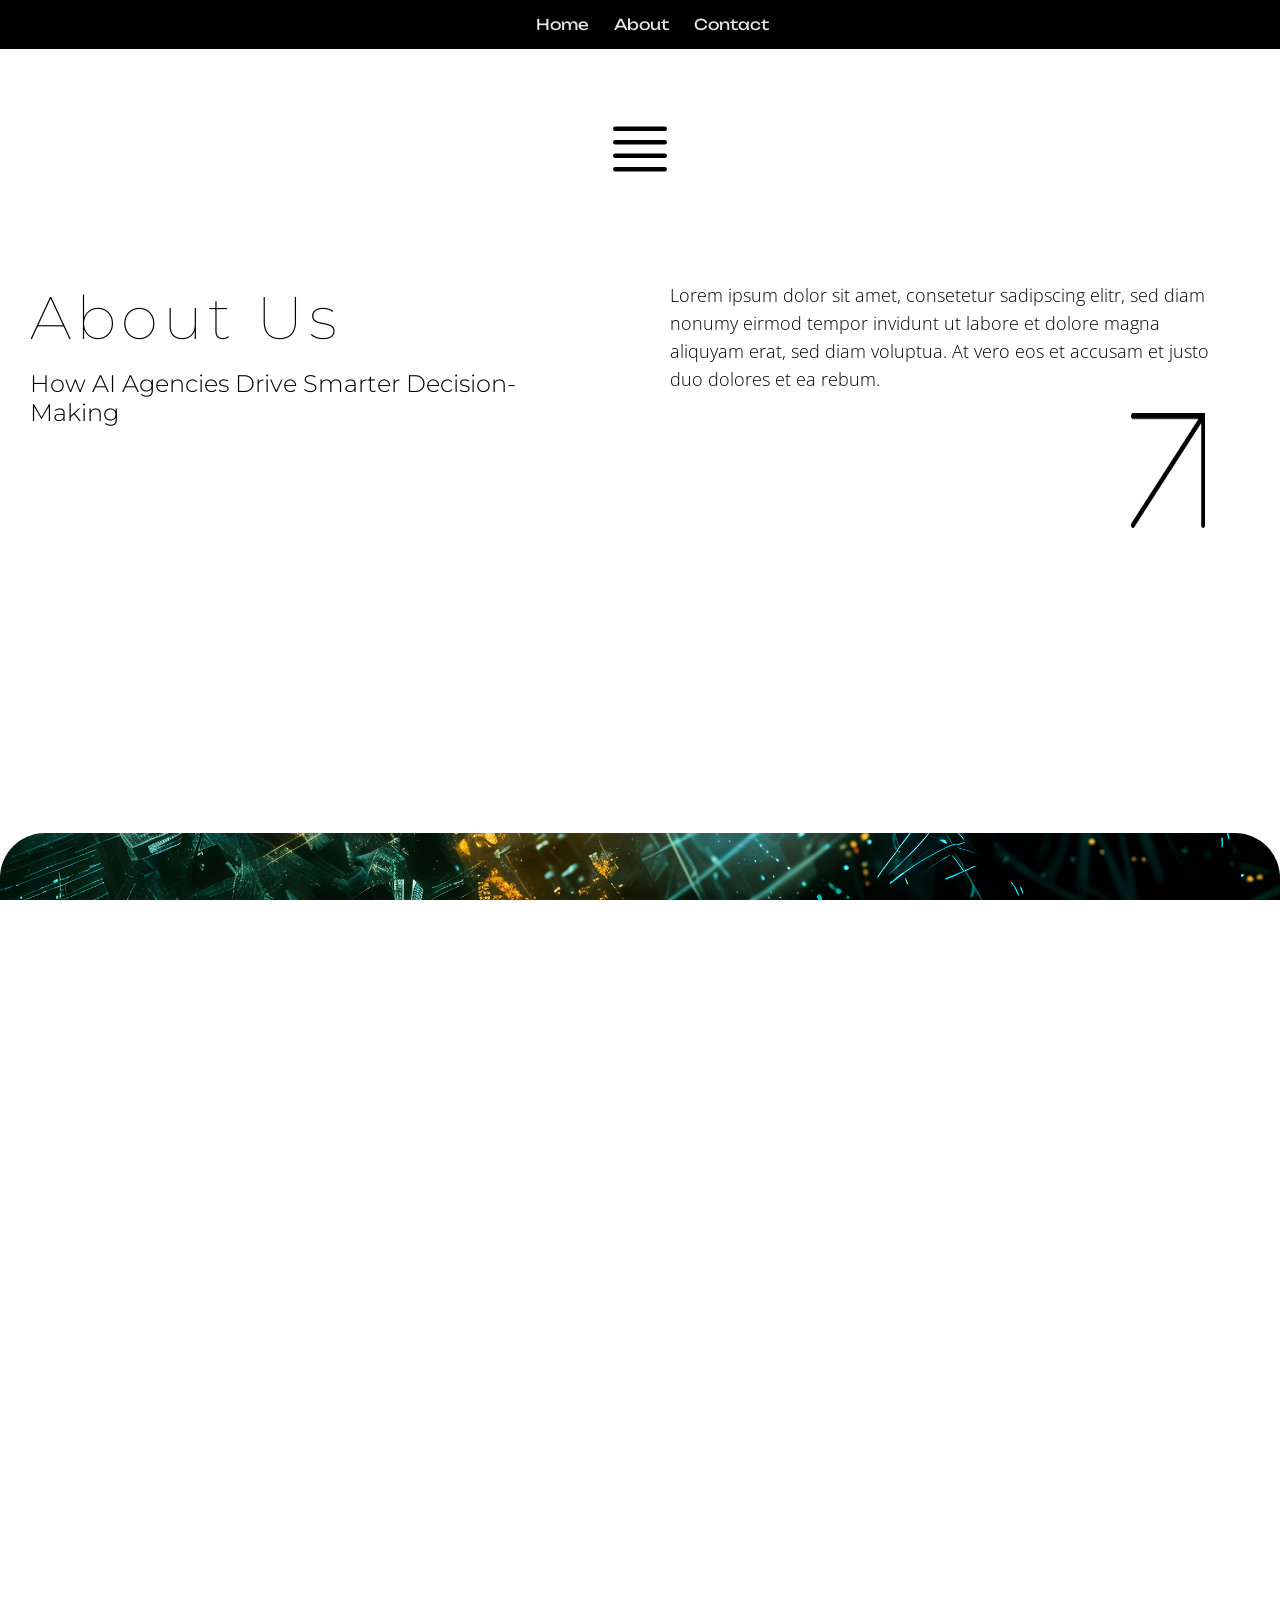
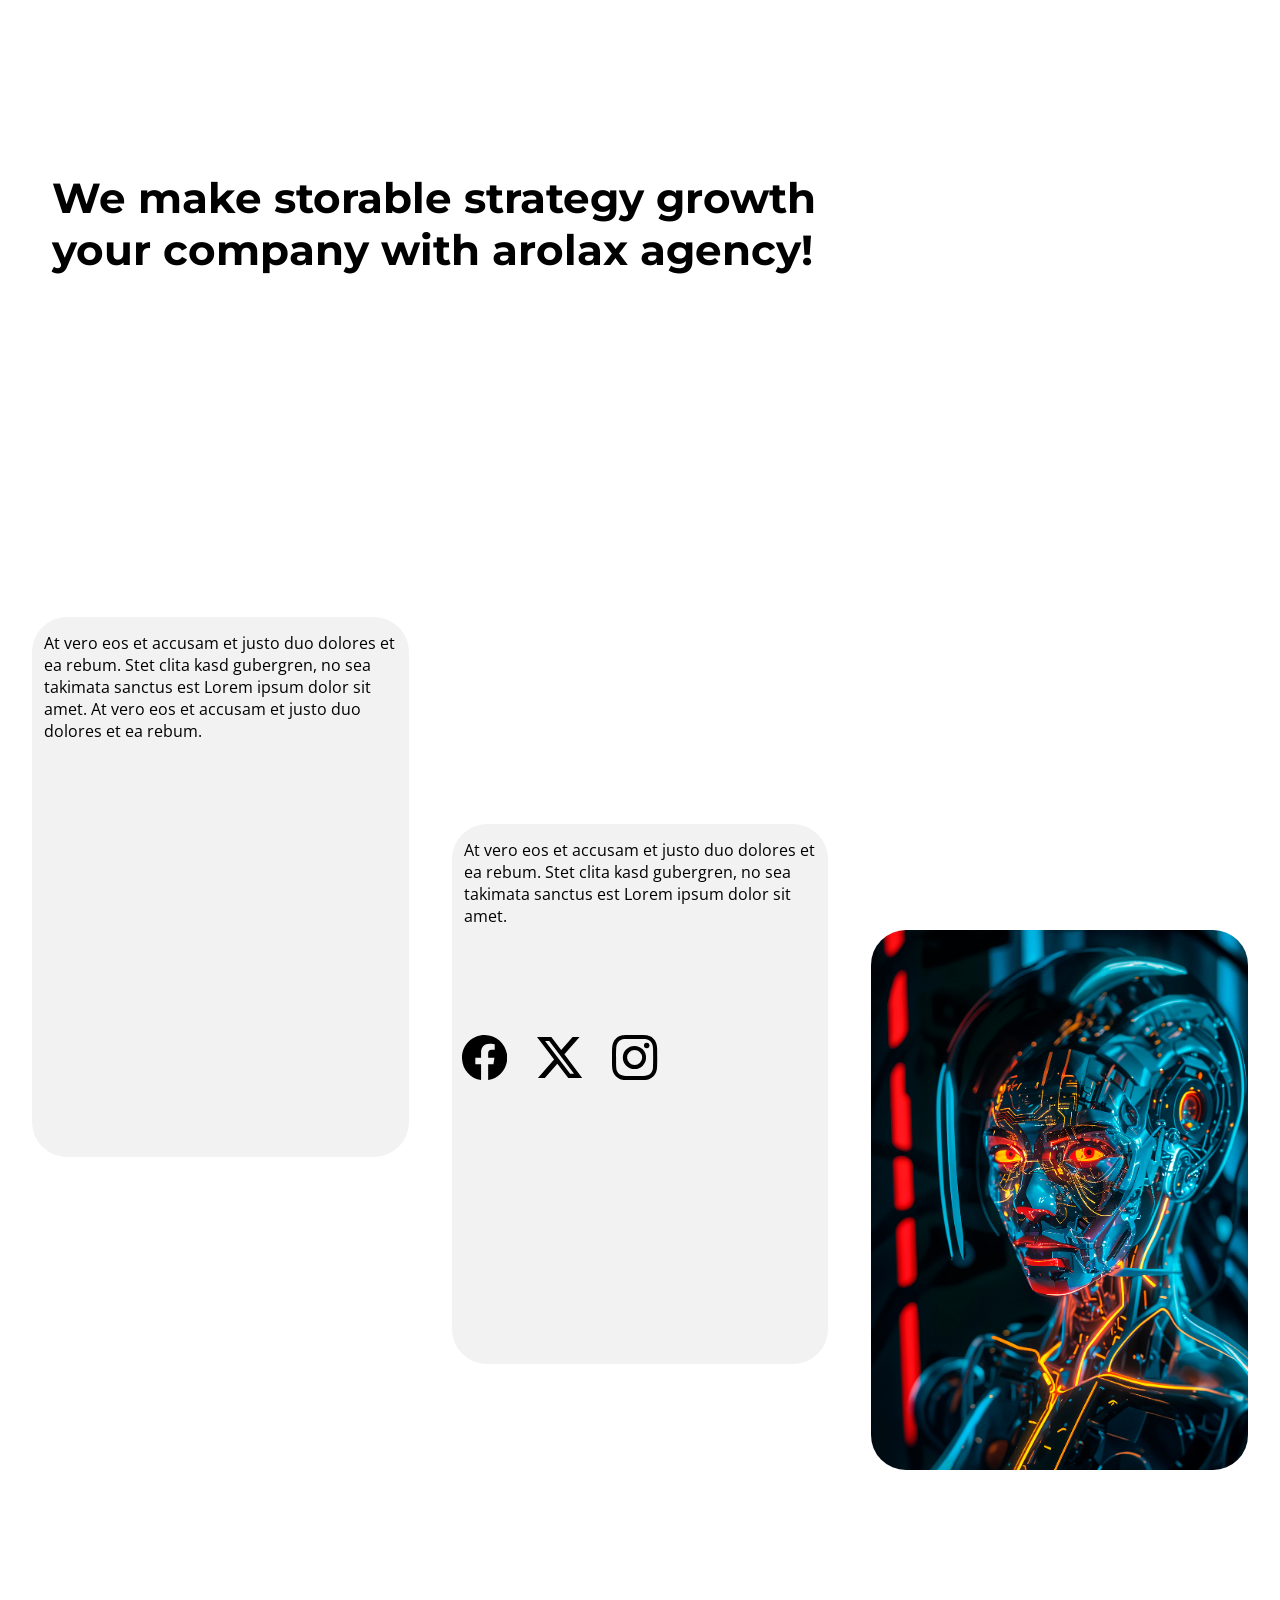
<file: about.html>
<!DOCTYPE html>
<html lang="en">

<head>
    <meta charset="UTF-8">
    <meta name="viewport" content="width=device-width, initial-scale=1.0">
    <title>Document</title>
    <link rel="stylesheet" href="./about.css">
</head>

<body>
    <nav class="nav-bar">
        <div>
            <ul class="nav-link">
                <li><a href="./index.html">Home</a></li>
                <li><a href="./about.html">About</a></li>
                <li><a href="./contact.html">Contact</a></li>
            </ul>
        </div>
    </nav>


    <section class="about-container">
        <h1 class="header">
            <svg xmlns="http://www.w3.org/2000/svg" width="" height="" fill="currentColor" class="bi"
                viewBox="0 0 16 16">
                <path fill-rule="evenodd"
                    d="M2 12.5a.5.5 0 0 1 .5-.5h11a.5.5 0 0 1 0 1h-11a.5.5 0 0 1-.5-.5m0-3a.5.5 0 0 1 .5-.5h11a.5.5 0 0 1 0 1h-11a.5.5 0 0 1-.5-.5m0-3a.5.5 0 0 1 .5-.5h11a.5.5 0 0 1 0 1h-11a.5.5 0 0 1-.5-.5m0-3a.5.5 0 0 1 .5-.5h11a.5.5 0 0 1 0 1h-11a.5.5 0 0 1-.5-.5" />
            </svg>
        </h1>
        <div class="about-wrapper">
            <div class="about-us-text">
                <h1 class="about-text">About Us</h1>
                <h4 class="about-text-note">How AI Agencies Drive Smarter Decision- <br> Making</h4>
            </div>
            <div class="about-us-para">
                <p class="about-para">Lorem ipsum dolor sit amet, consetetur sadipscing elitr, sed diam <br> nonumy
                    eirmod tempor invidunt ut labore et dolore magna <br> aliquyam erat, sed diam voluptua. At vero eos
                    et accusam et justo <br> duo dolores et ea rebum.</p>
                <img class="about-arrowimage" src="./arro image.png" alt="">
            </div>
        </div>
    </section>

    <section class="about-image"></section>

    <section class="strategy-growth-container">
        <div class="strategy-wrapper">
            <h2 class="strategy-text">We make storable strategy growth <br> your company with arolax agency!</h2>
        </div>
    </section>

    <section class="three-card-section">
        <div class="three-card-wrapper">
            <div class="three-card-holder">
                <div class="paraone-card-holder">
                    <p class="paraone-text">At vero eos et accusam et justo duo dolores et ea rebum. Stet clita kasd
                        gubergren, no sea takimata sanctus est Lorem ipsum dolor sit amet. At vero eos et accusam et
                        justo duo dolores et ea rebum.</p>
                </div>
            </div>
            <div class="three-card-holder">
                <div class="paratwo-card-holder">
                    <p class="paratwo-text">At vero eos et accusam et justo duo dolores et ea rebum. Stet clita kasd
                        gubergren, no sea takimata sanctus est Lorem ipsum dolor sit amet.</p>

                    <div class="logo-tags">
                        <div class="facebook-logo">
                            <svg xmlns="http://www.w3.org/2000/svg" width="" height="" fill="currentColor"
                                class="facebook-icon" viewBox="0 0 16 16">
                                <path
                                    d="M16 8.049c0-4.446-3.582-8.05-8-8.05C3.58 0-.002 3.603-.002 8.05c0 4.017 2.926 7.347 6.75 7.951v-5.625h-2.03V8.05H6.75V6.275c0-2.017 1.195-3.131 3.022-3.131.876 0 1.791.157 1.791.157v1.98h-1.009c-.993 0-1.303.621-1.303 1.258v1.51h2.218l-.354 2.326H9.25V16c3.824-.604 6.75-3.934 6.75-7.951" />
                            </svg>
                        </div>
                        <div class="twitter-logo">
                            <svg xmlns="http://www.w3.org/2000/svg" width="" height="" fill="currentColor"
                                class="facebook-icon" viewBox="0 0 16 16">
                                <path
                                    d="M12.6.75h2.454l-5.36 6.142L16 15.25h-4.937l-3.867-5.07-4.425 5.07H.316l5.733-6.57L0 .75h5.063l3.495 4.633L12.601.75Zm-.86 13.028h1.36L4.323 2.145H2.865z" />
                            </svg>
                        </div>
                        <div class="instagram-logo">
                            <svg xmlns="http://www.w3.org/2000/svg" width="" height="" fill="currentColor"
                                class="facebook-icon" viewBox="0 0 16 16">
                                <path
                                    d="M8 0C5.829 0 5.556.01 4.703.048 3.85.088 3.269.222 2.76.42a3.9 3.9 0 0 0-1.417.923A3.9 3.9 0 0 0 .42 2.76C.222 3.268.087 3.85.048 4.7.01 5.555 0 5.827 0 8.001c0 2.172.01 2.444.048 3.297.04.852.174 1.433.372 1.942.205.526.478.972.923 1.417.444.445.89.719 1.416.923.51.198 1.09.333 1.942.372C5.555 15.99 5.827 16 8 16s2.444-.01 3.298-.048c.851-.04 1.434-.174 1.943-.372a3.9 3.9 0 0 0 1.416-.923c.445-.445.718-.891.923-1.417.197-.509.332-1.09.372-1.942C15.99 10.445 16 10.173 16 8s-.01-2.445-.048-3.299c-.04-.851-.175-1.433-.372-1.941a3.9 3.9 0 0 0-.923-1.417A3.9 3.9 0 0 0 13.24.42c-.51-.198-1.092-.333-1.943-.372C10.443.01 10.172 0 7.998 0zm-.717 1.442h.718c2.136 0 2.389.007 3.232.046.78.035 1.204.166 1.486.275.373.145.64.319.92.599s.453.546.598.92c.11.281.24.705.275 1.485.039.843.047 1.096.047 3.231s-.008 2.389-.047 3.232c-.035.78-.166 1.203-.275 1.485a2.5 2.5 0 0 1-.599.919c-.28.28-.546.453-.92.598-.28.11-.704.24-1.485.276-.843.038-1.096.047-3.232.047s-2.39-.009-3.233-.047c-.78-.036-1.203-.166-1.485-.276a2.5 2.5 0 0 1-.92-.598 2.5 2.5 0 0 1-.6-.92c-.109-.281-.24-.705-.275-1.485-.038-.843-.046-1.096-.046-3.233s.008-2.388.046-3.231c.036-.78.166-1.204.276-1.486.145-.373.319-.64.599-.92s.546-.453.92-.598c.282-.11.705-.24 1.485-.276.738-.034 1.024-.044 2.515-.045zm4.988 1.328a.96.96 0 1 0 0 1.92.96.96 0 0 0 0-1.92m-4.27 1.122a4.109 4.109 0 1 0 0 8.217 4.109 4.109 0 0 0 0-8.217m0 1.441a2.667 2.667 0 1 1 0 5.334 2.667 2.667 0 0 1 0-5.334" />
                            </svg>
                        </div>
                    </div>
                </div>
            </div>
            <div class="three-card-holder">
                <div class="digital-image-holder">
                    <img class="digital-image" src="./digital-art-ai-technology-background3.jpg" alt="">
                </div>
            </div>
        </div>
    </section>

    <section></section>
</body>

</html>
</file>
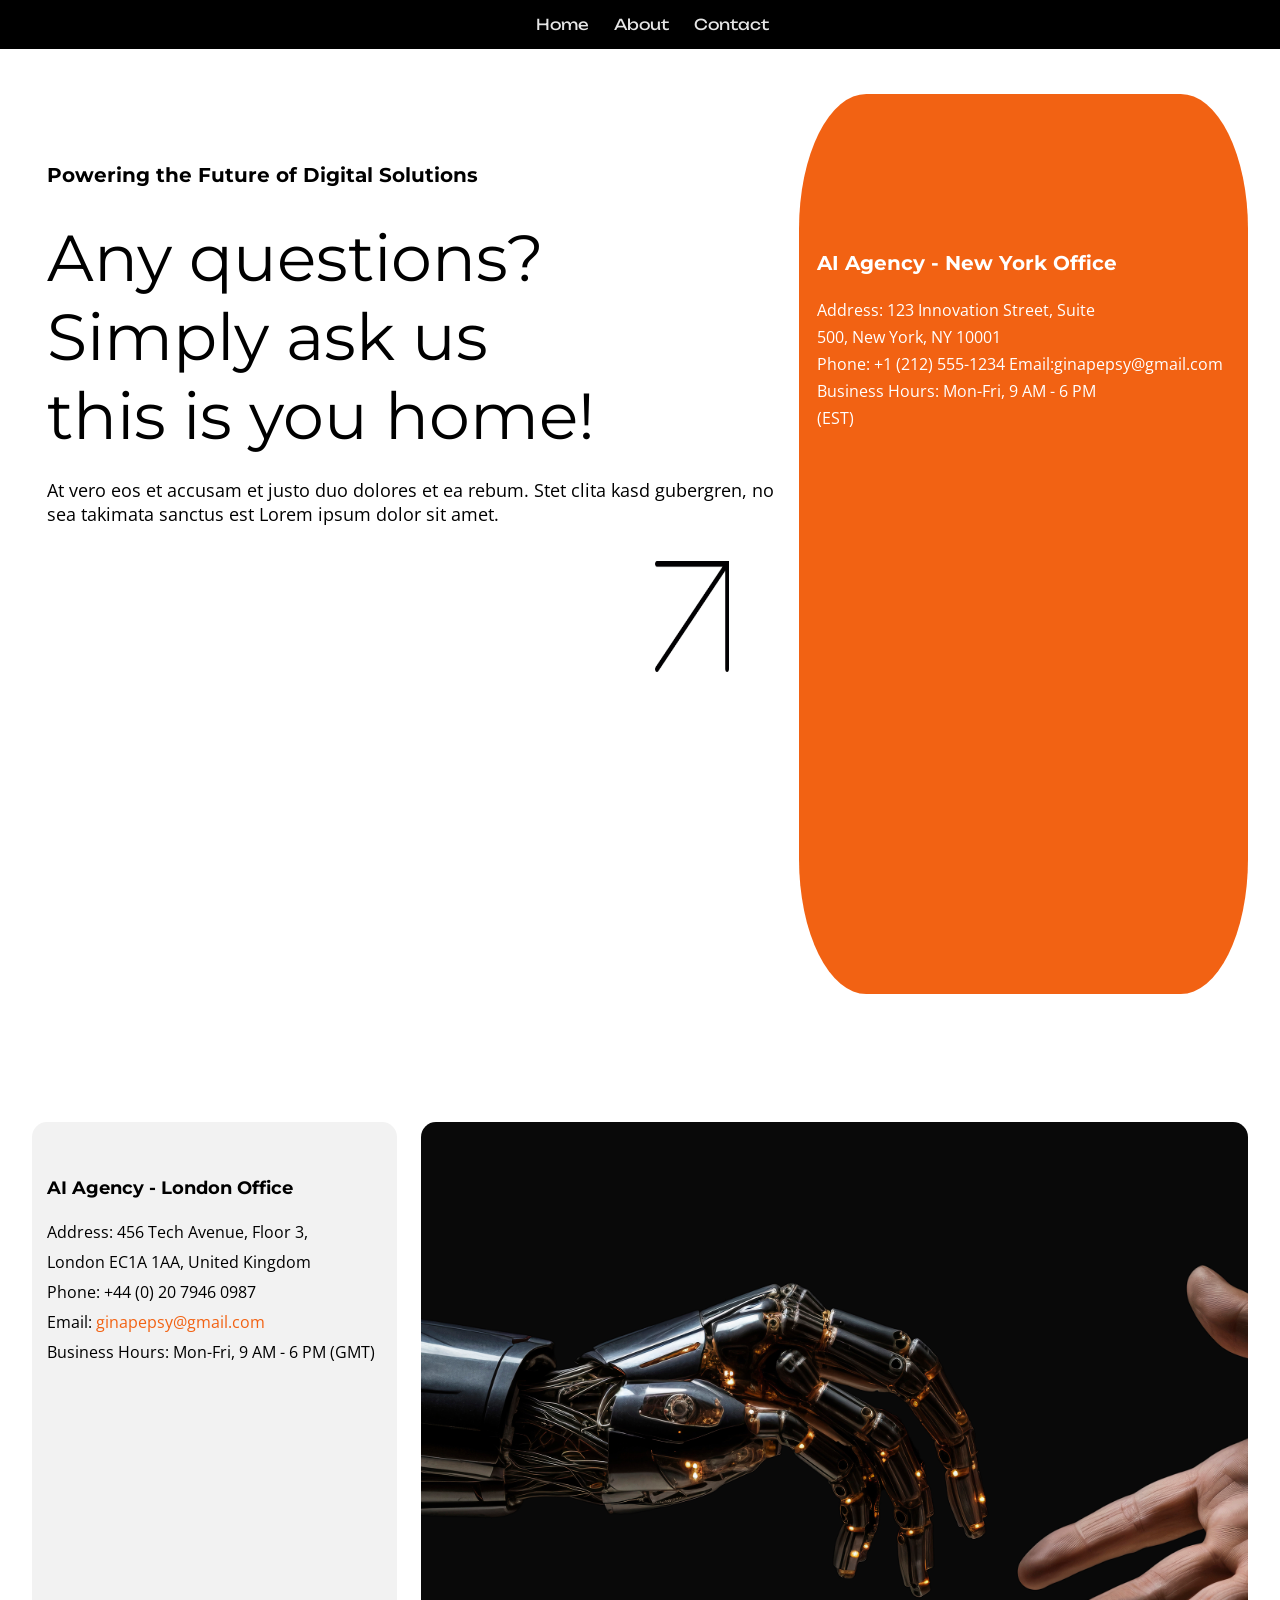
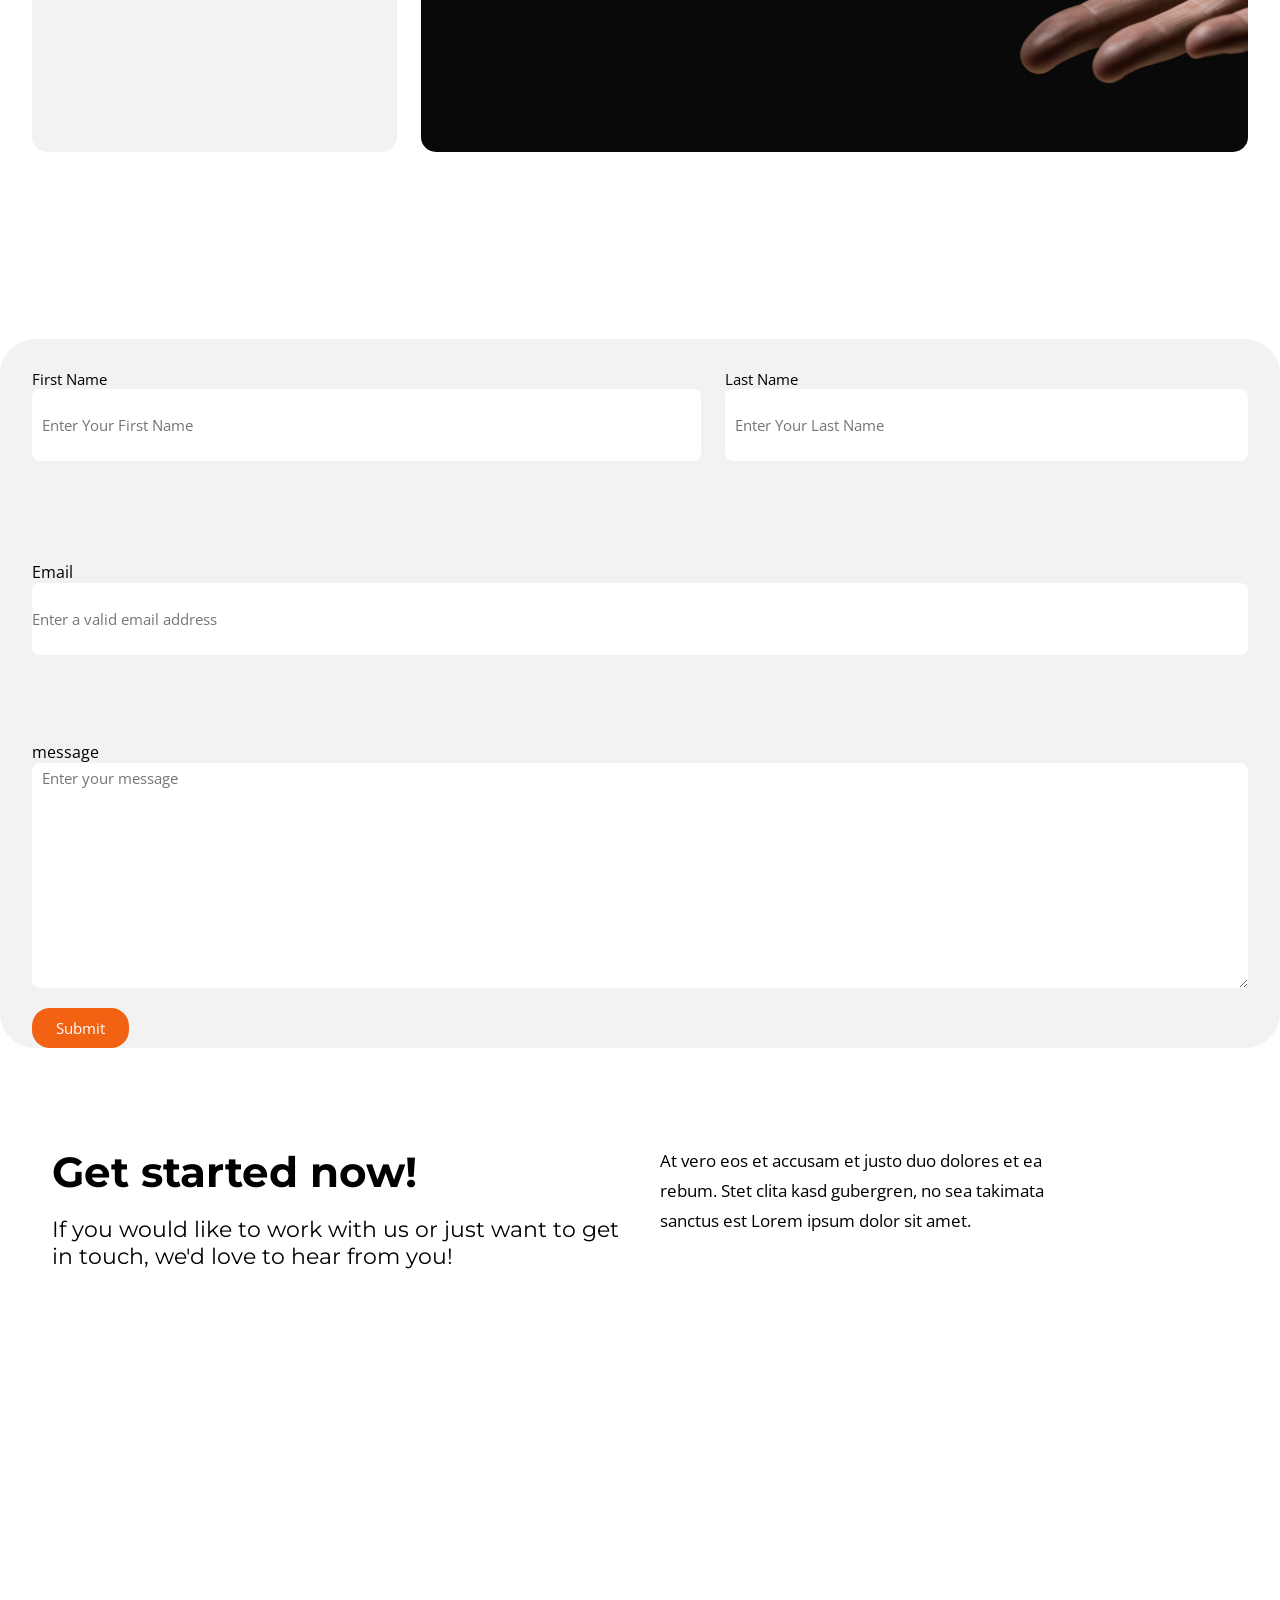
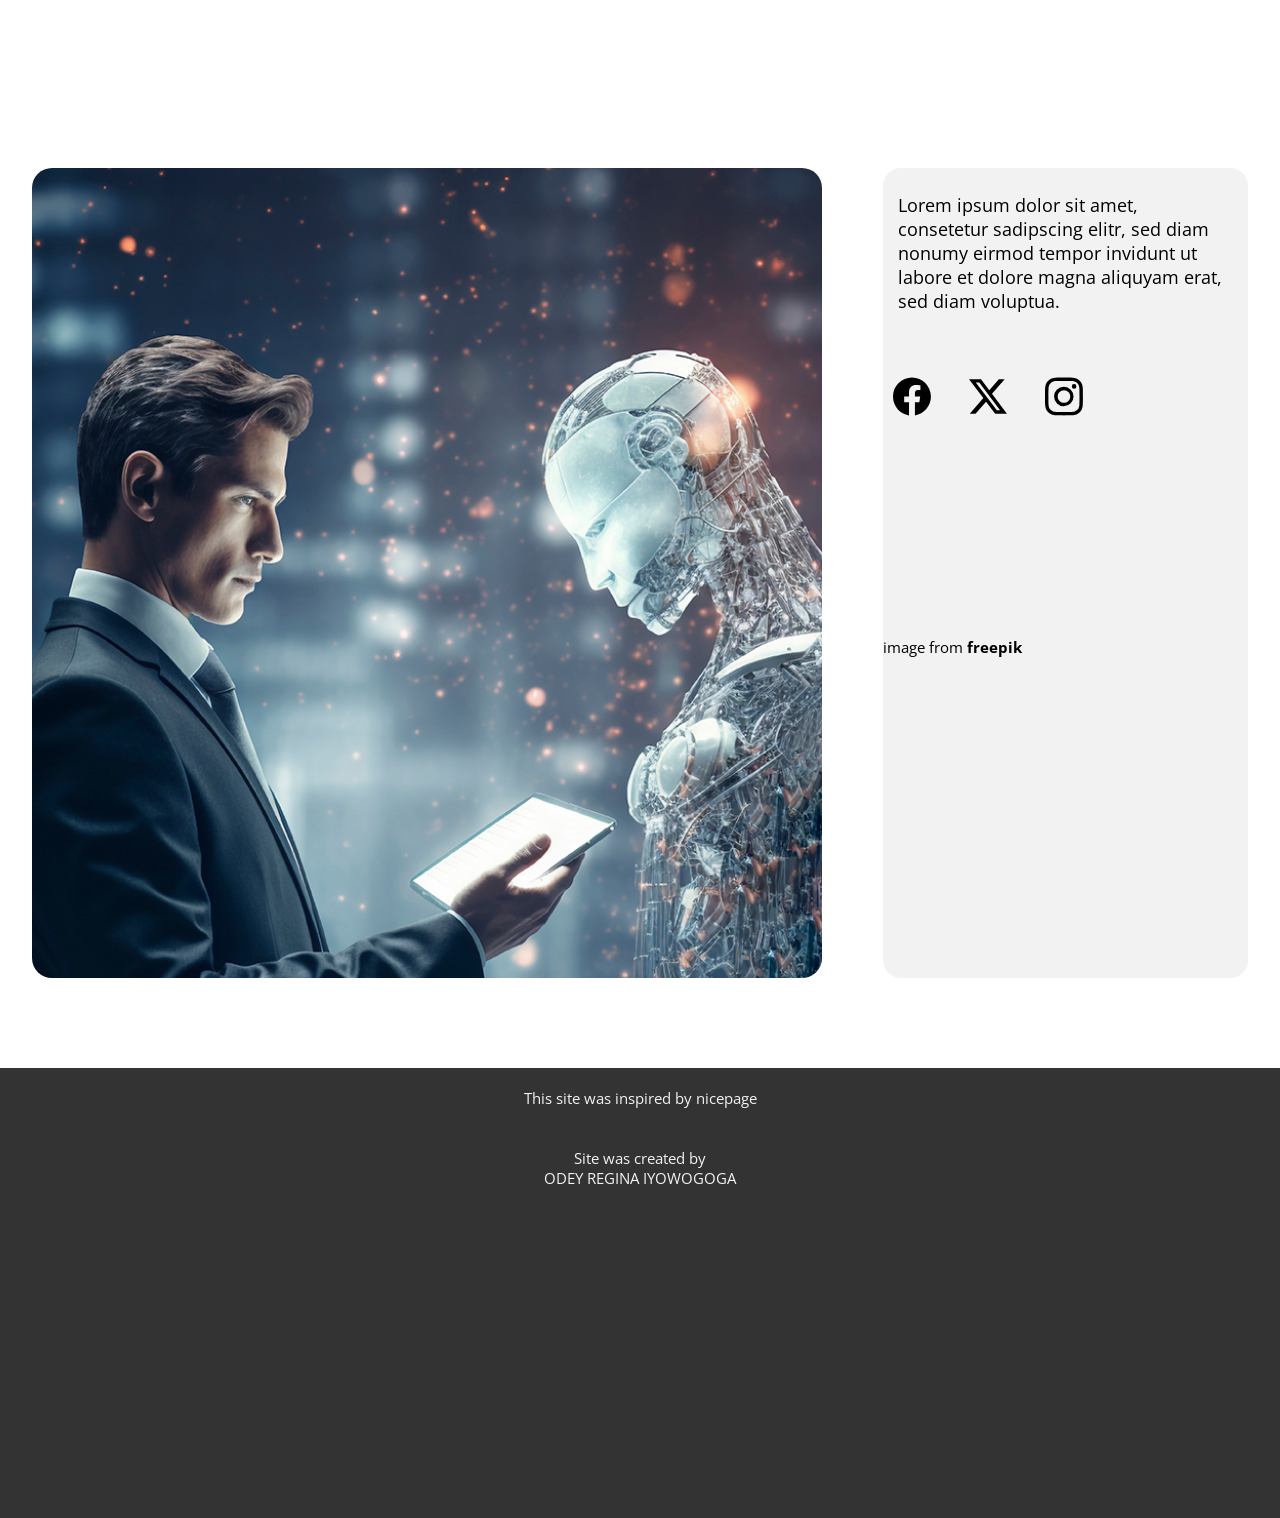
<file: contact.html>
<!DOCTYPE html>
<html lang="en">

<head>
    <meta charset="UTF-8">
    <meta name="viewport" content="width=device-width, initial-scale=1.0">
    <title>Document</title>
    <link rel="stylesheet" href="./contact.css">

    <link
        href="https://fonts.googleapis.com/css2?family=Kumbh+Sans:wght,YOPQ@100..900,300&family=Montserrat:ital,wght@0,100..900;1,100..900&family=Open+Sans:ital,wght@0,300..800;1,300..800&family=Raleway:ital,wght@0,100..900;1,100..900&family=Roboto:ital,wght@0,100..900;1,100..900&family=Unbounded:wght@200..900&display=swap"
        rel="stylesheet">
</head>

<body>

    <nav class="nav-bar">
        <div>
            <ul class="nav-link">
                <li><a href="./index.html">Home</a></li>
                <li><a href="./about.html">About</a></li>
                <li><a href="./contact.html">Contact</a></li>
            </ul>
        </div>
    </nav>

    <section class="contact-container">
        <div class="contact-wrapper">
            <div class="future-text-card">
                <h5 class="future-text">Powering the Future of Digital Solutions</h5>
                <h1 class="question-text">Any questions? <br> Simply ask us <br> this is you home!</h1>
                <p class="para-future">At vero eos et accusam et justo duo dolores et ea rebum. Stet clita kasd
                    gubergren, no sea takimata sanctus est Lorem ipsum dolor sit amet.</p>
                <img class="arrow-img" src="./arro image.png" alt="">
            </div>
            <div class="ai-agency-card">
                <h5 class="agency-text">AI Agency - New York Office</h5>
                <p class="para-future-address">Address: 123 Innovation Street, Suite <br> 500, New York, NY 10001 <br>
                    Phone: +1 (212) 555-1234
                    Email:<a class="contact-link" href="mailto:ginapepsy@gmail.com">ginapepsy@gmail.com</a>
                    <br>Business Hours: Mon-Fri, 9 AM - 6 PM <br> (EST)
                </p>
            </div>
        </div>
    </section>
    <section class="london-container">
        <div class="london-wrapper">
            <div class="london-text">
                <h5 class="london-agency">AI Agency - London Office</h5>
                <p class="london-para">Address: 456 Tech Avenue, Floor 3, <br> London EC1A 1AA, United Kingdom <br>
                    Phone: +44 (0) 20 7946 0987 <br>
                    Email: <a class="email-link" href="mailto:ginapepsy@gmail.com">ginapepsy@gmail.com</a> <br>
                    Business Hours: Mon-Fri, 9 AM - 6 PM (GMT)</p>
            </div>
            <div class="london-image"></div>
        </div>
    </section>

    <section class="form-section">
        <form>
            <div class="form-input-structure">
                <div class="form-one-card">
                    <label class="first-name-holder" for="firstname">First Name</label>

                    <input class="first-name" type="fullname" name="" placeholder="Enter Your First Name"
                        id="firstname">

                </div>
                <div class="form-two-card">
                    <label class="first-name-holder" for="secondname">Last Name</label>

                    <input class="first-name" type="fullname" name="" placeholder="Enter Your Last Name"
                        id="secondname">
                </div>
            </div>

            <div class="email-input-holder">
                <label for="email">Email</label>
                <input class="email-card" type="email" name="" id="email" placeholder="Enter a valid email address">
            </div>

            <div class="textarea-input-holder">
                <label for="message">message</label>
                <textarea class="text-card" name="" id="message" placeholder="Enter your message"></textarea>
            </div>

        </form>

        <div class="button-card">
            <button class="text-button">Submit</button>
        </div>
    </section>

    <section class="get-started-section">
        <div class="get-started-wrapper">
            <div class="get-started-card">
                <h2 class="getstarted-text">Get started now!</h2>
                <h4 class="getstarted-linetwo">If you would like to work with us or just want to get in touch, we'd love
                    to hear from you!</h4>
            </div>
            <div class="get-started-card">
                <p class="get-started-para">At vero eos et accusam et justo duo dolores et ea <br> rebum. Stet clita
                    kasd gubergren, no sea takimata <br> sanctus est Lorem ipsum dolor sit amet.</p>
            </div>
        </div>
    </section>

    <section class="last-section-contact">
        <div class="last-section-wrapper">
            <div class="image-page">
                <img class="image-page-one" src="./portrait-person-ai-robot (2).jpg" alt="">
            </div>
            <div class="text-page">
                <p class="text-page-para">Lorem ipsum dolor sit amet, consetetur sadipscing elitr, sed diam nonumy
                    eirmod tempor invidunt ut labore et dolore magna aliquyam erat, sed diam voluptua.</p>
                <div class="icons-tag">
                    <div class="facebook-tag">
                        <svg xmlns="http://www.w3.org/2000/svg" width="" height="" fill="currentColor" class="bi-bi"
                            viewBox="0 0 16 16">
                            <path
                                d="M16 8.049c0-4.446-3.582-8.05-8-8.05C3.58 0-.002 3.603-.002 8.05c0 4.017 2.926 7.347 6.75 7.951v-5.625h-2.03V8.05H6.75V6.275c0-2.017 1.195-3.131 3.022-3.131.876 0 1.791.157 1.791.157v1.98h-1.009c-.993 0-1.303.621-1.303 1.258v1.51h2.218l-.354 2.326H9.25V16c3.824-.604 6.75-3.934 6.75-7.951" />
                        </svg>
                    </div>
                    <div class="twitter-tag">
                        <svg xmlns="http://www.w3.org/2000/svg" width="" height="" fill="currentColor" class="bi-bi"
                            viewBox="0 0 16 16">
                            <path
                                d="M12.6.75h2.454l-5.36 6.142L16 15.25h-4.937l-3.867-5.07-4.425 5.07H.316l5.733-6.57L0 .75h5.063l3.495 4.633L12.601.75Zm-.86 13.028h1.36L4.323 2.145H2.865z" />
                        </svg>
                    </div>
                    <div class="instagram-tag">
                        <svg xmlns="http://www.w3.org/2000/svg" width="" height="" fill="currentColor" class="bi-bi"
                            viewBox="0 0 16 16">
                            <path
                                d="M8 0C5.829 0 5.556.01 4.703.048 3.85.088 3.269.222 2.76.42a3.9 3.9 0 0 0-1.417.923A3.9 3.9 0 0 0 .42 2.76C.222 3.268.087 3.85.048 4.7.01 5.555 0 5.827 0 8.001c0 2.172.01 2.444.048 3.297.04.852.174 1.433.372 1.942.205.526.478.972.923 1.417.444.445.89.719 1.416.923.51.198 1.09.333 1.942.372C5.555 15.99 5.827 16 8 16s2.444-.01 3.298-.048c.851-.04 1.434-.174 1.943-.372a3.9 3.9 0 0 0 1.416-.923c.445-.445.718-.891.923-1.417.197-.509.332-1.09.372-1.942C15.99 10.445 16 10.173 16 8s-.01-2.445-.048-3.299c-.04-.851-.175-1.433-.372-1.941a3.9 3.9 0 0 0-.923-1.417A3.9 3.9 0 0 0 13.24.42c-.51-.198-1.092-.333-1.943-.372C10.443.01 10.172 0 7.998 0zm-.717 1.442h.718c2.136 0 2.389.007 3.232.046.78.035 1.204.166 1.486.275.373.145.64.319.92.599s.453.546.598.92c.11.281.24.705.275 1.485.039.843.047 1.096.047 3.231s-.008 2.389-.047 3.232c-.035.78-.166 1.203-.275 1.485a2.5 2.5 0 0 1-.599.919c-.28.28-.546.453-.92.598-.28.11-.704.24-1.485.276-.843.038-1.096.047-3.232.047s-2.39-.009-3.233-.047c-.78-.036-1.203-.166-1.485-.276a2.5 2.5 0 0 1-.92-.598 2.5 2.5 0 0 1-.6-.92c-.109-.281-.24-.705-.275-1.485-.038-.843-.046-1.096-.046-3.233s.008-2.388.046-3.231c.036-.78.166-1.204.276-1.486.145-.373.319-.64.599-.92s.546-.453.92-.598c.282-.11.705-.24 1.485-.276.738-.034 1.024-.044 2.515-.045zm4.988 1.328a.96.96 0 1 0 0 1.92.96.96 0 0 0 0-1.92m-4.27 1.122a4.109 4.109 0 1 0 0 8.217 4.109 4.109 0 0 0 0-8.217m0 1.441a2.667 2.667 0 1 1 0 5.334 2.667 2.667 0 0 1 0-5.334" />
                        </svg>
                    </div>
                </div>
                <p class="from-tag">image from <a class="freepik-tag" href="#">freepik</a></p>
            </div>
        </div>
    </section>

    <section class="founder-section">
        <h3 class="inspired-text">This site was inspired by nicepage</h3>
        <h3 class="my-site">Site was created by <br> <span>ODEY REGINA IYOWOGOGA</span></h3>
    </section>
</body>

</html>
</file>
<file: about.css>
@import url('https://fonts.googleapis.com/css2?family=Kumbh+Sans:wght,YOPQ@100..900,300&family=Montserrat:ital,wght@0,100..900;1,100..900&family=Open+Sans:ital,wght@0,300..800;1,300..800&family=Raleway:ital,wght@0,100..900;1,100..900&family=Roboto:ital,wght@0,100..900;1,100..900&family=Unbounded:wght@200..900&display=swap');


* {
    margin: 0;
    padding: 0;
    box-sizing: border-box;
}


* {
    margin: 0;
    padding: 0;
    box-sizing: border-box;
}

.nav-bar {
    display: flex;
    justify-content: center;
    align-items: center;
    padding: 15px 0px;
    background-color: black;
    text-align: center;
}

.nav-link {
    list-style: none;
    display: flex;

}

.nav-link li {
    margin-left: 25px;

}

.nav-link a {
    text-decoration: none;
    color: #f2f2f2f2;
    font-size: 24px;
    transition: color 0.3 ease;
    font-family: "Unbounded", sans-serif;
    font-size: 15px;
}

.nav-link a:hover {
    color: #ffdd57;
}



.about-container {
    /* border: 1px solid red; */
    width: 100%;
    height: 80vh;
}

.header {
    width: 100%;
    display: flex;
    justify-content: center;
    align-items: center;
    margin-top: 5%;
}

.bi {
    /* border: 1px solid red; */
    width: 30%;
    height: 8vh;
}

.about-wrapper {
    /* border: 1px solid red; */
    width: 100%;
    height: 60vh;
    display: flex;
}

.about-us-text {
    /* border: 1px solid red; */
    width: 50%;
    height: 60vh;
}


.about-us-para {
    /* border: 1px solid red; */
    width: 50%;
    height: 60vh;
}

.about-text {
    /* border: 1px solid red; */
    width: 100%;
    font-family: "Montserrat", sans-serif;
    font-size: 60px;
    font-weight: 100;
    padding: 0px 30px;
    margin-top: 15%;
    letter-spacing: 5px;
}

.about-text-note {
    /* border: 1px solid red; */
    width: 100%;
    font-family: "Montserrat", sans-serif;
    font-size: 24px;
    font-weight: 300;
    padding: 0px 30px;
    margin-top: 15px;
}

.about-para {
    /* border: 1px solid red; */
    width: 100%;
    font-family: "Open Sans", sans-serif;
    font-size: 18px;
    font-weight: 100;
    margin-top: 15%;
    padding: 0px 30px;
    line-height: 28px;

}

.about-arrowimage {
    /* border: 1px solid red; */
    width: 15%;
    height: 15vh;
    padding: 10px 11px;
    margin-top: 10px;
    margin-left: 75%;
}

.about-image {
    /* border: 1px solid red; */
    width: 100%;
    height: 100vh;
    background-image: url(./digital-art-ai-technology-background2.jpg);
    background-size: cover;
    background-attachment: fixed;
    border-radius: 45px;
}

.strategy-growth-container{
    /* border:1px solid red; */
    width: 100%;
    height:45vh;
    display: flex;
    justify-content: center;
    align-items: center;
}

.strategy-wrapper{
    /* border: 1px solid red; */
    width:95%;
    height:43vh;
}

.strategy-text{
    /* border: 1px solid red; */
    width: 90%;
     font-family: "Montserrat", sans-serif;
     font-size: 42px;
     padding:30px 20px;
}

.three-card-section{
    /* border: 1px solid red; */
    width: 100%;
    height: 135vh;
    display: flex;
    justify-content: center;
    align-items: center;
}

.three-card-wrapper{
    /* border: 1px solid red; */
    width: 95%;
    height:130vh;
    display: flex;
    justify-content: space-between;
}

.three-card-holder{
    /* border: 1px solid red; */
    width:31%;
    height:130vh;
}

.paraone-card-holder{
    /* border: 1px solid red; */
    width: 100%;
    height:60vh;
    border-radius: 35px;
    background-color: #f2f2f2;
}

.paraone-text{
    /* border: 1px solid red; */
     font-family: "Open Sans", sans-serif;
     font-size: 16px;
     padding:15px 12px;
     margin-top: 15%;
}


.paratwo-card-holder{
    /* border: 1px solid red; */
    width: 100%;
    height:60vh;
    border-radius: 35px;
    background-color: #f2f2f2;
    margin-top: 70%;
}


.paratwo-text{
    /* border: 1px solid red; */
     font-family: "Open Sans", sans-serif;
     font-size: 16px;
     padding:15px 12px;
     margin-top: 15%;
}

.logo-tags{
    /* border: 1px solid red; */
    width: 100%;
    height:15vh;
    margin-top: 15%;
    display: flex;
}

.facebook-logo{
    /* border: 1px solid red; */
    width:20%;
    height:15vh;
}

.facebook-icon{
    /* border: 1px solid red; */
    width:60%;
    height:13vh;
    margin:0px 10px;
}


.twitter-logo{
    /* border: 1px solid red; */
    width:20%;
    height:15vh;
}


.instagram-logo{
    /* border: 1px solid red; */
    width:20%;
    height:15vh;
}


.digital-image-holder{
    /* border: 1px solid red; */
    width: 100%;
    height:60vh;
    border-radius: 35px;
    background-color: #f2f2f2;
    margin-top: 98%;
}
.digital-image{
    width: 100%;
    height:60vh;
   object-fit: cover;
    border-radius: 35px;
}
</file>
<file: contact.css>
@import url('https://fonts.googleapis.com/css2?family=Kumbh+Sans:wght,YOPQ@100..900,300&family=Montserrat:ital,wght@0,100..900;1,100..900&family=Open+Sans:ital,wght@0,300..800;1,300..800&family=Raleway:ital,wght@0,100..900;1,100..900&family=Roboto:ital,wght@0,100..900;1,100..900&family=Unbounded:wght@200..900&display=swap');

/* .montserrat-uniquifier {
  font-family: "Montserrat", sans-serif;
  font-optical-sizing: auto;
  font-weight: weight;
  font-style: normal;
}


.open-sans-uniquifier {
  font-family: "Open Sans", sans-serif;
  font-optical-sizing: auto;
  font-weight: weight;
  font-style: normal;
  font-variation-settings:
    "wdth" 100;
}


.roboto-uniquifier {
  font-family: "Roboto", sans-serif;
  font-optical-sizing: auto;
  font-weight: weight;
  font-style: normal;
  font-variation-settings:
    "wdth" 100;
}


.raleway-uniquifier {
  font-family: "Raleway", sans-serif;
  font-optical-sizing: auto;
  font-weight: weight;
  font-style: normal;
}


.kumbh-sans-uniquifier {
  font-family: "Kumbh Sans", sans-serif;
  font-optical-sizing: auto;
  font-weight: weight;
  font-style: normal;
  font-variation-settings:
    "YOPQ" 300;
}


.unbounded-uniquifier {
  font-family: "Unbounded", sans-serif;
  font-optical-sizing: auto;
  font-weight: weight;
  font-style: normal;
} */





* {
    margin: 0;
    padding: 0;
    box-sizing: border-box;
}


* {
    margin: 0;
    padding: 0;
    box-sizing: border-box;
}

.nav-bar {
    display: flex;
    justify-content: center;
    align-items: center;
    padding: 15px 0px;
    background-color: black;
    text-align: center;
}

.nav-link {
    list-style: none;
    display: flex;

}

.nav-link li {
    margin-left: 25px;

}

.nav-link a {
    text-decoration: none;
    color: #f2f2f2f2;
    font-size: 24px;
    transition: color 0.3 ease;
    font-family: "Unbounded", sans-serif;
    font-size: 15px;
}

.nav-link a:hover {
    color: #ffdd57;
}

.contact-container {
    /* border: 1px solid red; */
    width: 100%;
    height: 110vh;
    display: flex;
    justify-content: center;
    align-items: center;
}

.contact-wrapper {
    /* border: 1px solid red; */
    width: 95%;
    height: 100vh;
    display: flex;
}

.future-text-card {
    /* border: 1px solid red; */
    width: 65%;
    height: 100vh;
}


.future-text {
    /* border: 1px solid red; */
    width: 100%;
    font-family: "Montserrat", sans-serif;
    font-size: 20px;
    margin-top: 9%;
    padding: 0px 15px;
}

.question-text {
    /* border: 1px solid red; */
    width: 100%;
    font-family: "Montserrat", sans-serif;
    font-size: 65px;
    font-weight: normal;
    margin-top: 4%;
    padding: 0px 15px;
}

.para-future {
    /* border: 1px solid red; */
    width: 100%;
    font-family: "Open Sans", sans-serif;
    font-size: 18px;
    padding: 0px 15px;
    margin-top: 3%;
}

.arrow-img {
    /* border: 1px solid red; */
    width: 12%;
    height: 15vh;
    margin-top: 3%;
    padding: 12px 9px;
    margin-left: 80%;
}


.ai-agency-card {
    /* border: 1px solid red; */
    width: 38%;
    height: 100vh;
    background-color: #f26213;
    border-radius: 15%;
}

.agency-text {
    /* border: 1px solid red; */
    width: 100%;
    font-family: "Montserrat", sans-serif;
    font-size: 20px;
    margin-top: 35%;
    padding: 0px 18px;
    color: white;
}

.para-future-address {
    /* border: 1px solid red; */
    padding: 0px 18px;
    margin-top: 5%;
    font-family: "Open Sans", sans-serif;
    font-size: 16px;
    color: white;
    line-height: 27px;
}

.contact-link {
    color: white;
    font-family: "Open Sans", sans-serif;
    text-decoration: none;
}

.london-container {
    /* border: 1px solid red; */
    width: 100%;
    height: 100vh;
    display: flex;
    justify-content: center;
    align-items: center;
}

.london-wrapper {
    /* border: 1px solid red; */
    width: 95%;
    height: 95vh;
    display: flex;
    justify-content: space-between;
}

.london-text {
    /* border: 1px solid red; */
    width: 30%;
    height: 70vh;
    margin-top: 5%;
    border-radius: 15px;
    background-color: #f2f2f2;
}

.london-image {
    /* border: 1px solid red; */
    width: 68%;
    height: 70vh;
    margin-top: 5%;
    border-radius: 15px;
    background-image: url(./ai-robot-hand-close-human-hand\ \(1\).jpg);
    background-size: cover;
}

.london-agency {
    /* border: 1px solid red; */
    margin-top: 15%;
    font-size: 18px;
    padding: 0px 15px;
    font-family: "Montserrat", sans-serif;
}

.london-para {
    /* border: 1px solid red; */
    width: 100%;
    margin-top: 5%;
    font-family: "Open Sans", sans-serif;
    font-size: 16px;
    padding: 0px 15px;
    line-height: 30px;
}

.email-link {
    text-decoration: none;
    color: #f26213;
    font-size: 16px;
}

.form-section {
    /* border: 1px solid red; */
    width: 100%;
    height: fit-content;
    background-color: #f2f2f2;
    display: flex;
    flex-direction: column;
    align-items: center;
    border-radius: 35px;

}

form {
    width: 100%;
    height: fit-content;
    display: flex;
    flex-direction: column;
    align-items: center;

}

.form-input-structure {
    /* border: 1px solid red; */
    width: 95%;
    height: fit-content;
    display: flex;
    justify-content: space-between;
    padding: 30px 0px;
}

.form-one-card {
    /* border: 1px solid red; */
    width: 55%;
    height: 18vh;

}


.form-two-card {
    /* border: 1px solid red; */
    width: 43%;
    height: 18vh;

}

.first-name-holder {
    font-family: "Open Sans", sans-serif;
    font-size: 15px;
}

.first-name {
    /* border: 1px solid red; */
    width: 100%;
    height: 8vh;
    font-family: "Open Sans", sans-serif;
    font-size: 15px;
    border-radius: 8px;
    border: none;
    padding: 0px 10px 0px;
}

.email-input-holder {
    /* border: 1px solid red; */
    width: 95%;
    height: 20vh;
    font-family: "Open Sans", sans-serif;
}

.email-card {
    width: 100%;
    height: 8vh;
    border-radius: 8px;
    border: none;
    font-family: "Open Sans", sans-serif;
    font-size: 15px;
}

.textarea-input-holder {
    width: 95%;
    height: fit-content;
    font-family: "Open Sans", sans-serif;
}

.text-card {
    width: 100%;
    height: 25vh;
    border-radius: 8px;
    font-family: "Open Sans", sans-serif;
    font-size: 15px;
    border: none;
    padding: 5px 10px 0px;
}

.text-button {
    width: 8%;
    background-color: #f26213;
    padding: 10px 10px;
    border: none;
    border-radius: 18px;
    font-family: "Open Sans", sans-serif;
    font-size: 15px;
    color: white;
}

.button-card {
    width: 95%;
    margin-top: 15px;
}

.get-started-section {
    /* border: 1px solid red; */
    width: 100%;
    height: 70vh;
    display: flex;
    justify-content: center;
    align-items: center;
}

.get-started-wrapper {
    /* border: 1px solid red; */
    width: 95%;
    height: 55vh;
    display: flex;
}

.get-started-card {
    /* border: 1px solid red; */
    width: 50%;
    height: 55vh;
}

.getstarted-text {
    /* border: 1px solid red; */
    width: 100%;
    font-family: "Montserrat", sans-serif;
    font-size: 42px;
    padding: 0px 20px;
    margin-top: 5%;
}

.getstarted-linetwo {
    /* border: 1px solid red; */
    width: 100%;
    font-family: "Montserrat", sans-serif;
    font-size: 22px;
    font-weight: 400;
    padding: 0px 20px;
    margin-top: 3%;
}

.get-started-para {
    /* border: 1px solid red; */
    width: 100%;
    font-family: "Open Sans", sans-serif;
    font-size: 17px;
    padding: 0px 20px;
    margin-top: 5%;
    line-height: 30px;
}

.last-section-contact {
    /* border: 1px solid red; */
    width: 100%;
    height: 110vh;
    display: flex;
    justify-content: center;
    align-items: center;
}

.last-section-wrapper {
    /* border: 1px solid red; */
    width: 95%;
    height: 90vh;
    display: flex;
    justify-content: space-between;
}

.image-page {
    /* border: 1px solid red; */
    width: 65%;
    height: 90vh;
}

.image-page-one {
    width: 100%;
    height: 90vh;
    object-fit: cover;
    border-radius: 20px;
    transition-property: scale;
    transition-duration: 200ms;
    transition-delay:100ms;
    transition-timing-function:linear;
    position: relative;
    /* scale: 1.5; */
    overflow: hidden;
}

.text-page {
    /* border: 1px solid red; */
    width: 30%;
    height: 90vh;
    border-radius: 18px;
    background-color: #f2f2f2;
}

.text-page-para {
    font-family: "Open Sans", sans-serif;
    font-size: 18px;
    padding: 25px 15px;
}

.icons-tag{
    /* border: 1px solid red; */
    width: 100%;
    height: 13vh;
    display: flex;
    padding:0px 10px;
}

.facebook-tag{
    /* border: 1px solid red; */
    width:22%;
    height:13vh;
}


.twitter-tag{
    /* border: 1px solid red; */
    width:22%;
    height:13vh;
}


.instagram-tag{
    /* border: 1px solid red; */
    width:22%;
    height:13vh;
}

.bi-bi{
    width: 50%;
    height: 13vh;
}

.from-tag{
     font-family: "Open Sans", sans-serif;
     font-size: 15px;
     font-weight:400;
     margin-top: 50%;
}

.freepik-tag{
   font-family: "Open Sans", sans-serif;
     font-size: 15px; 
     text-decoration: none;
    font-weight: 700;
    color: black;
}

.founder-section{
    /* border: 1px solid red; */
    width: 100%;
    height: 50vh;
    background-color: #333333;
}

.inspired-text{
    /* border: 1px solid red; */
    width: 100%;
     font-family: "Open Sans", sans-serif;
     font-size: 15px;
     text-align: center;
     color: #f2f2f2;
     padding: 20px 0px;
     font-weight: 400;
}

.my-site{
    /* border: 1px solid red; */
    width: 100%;
     font-family: "Open Sans", sans-serif;
     font-size: 15px;
     text-align: center;
     color: #f2f2f2;
     padding: 20px 0px;
     font-weight: 400;
}

span{
 
   font-size:15px;
   
    
}

span:hover{
    color:pink;
}
</file>
